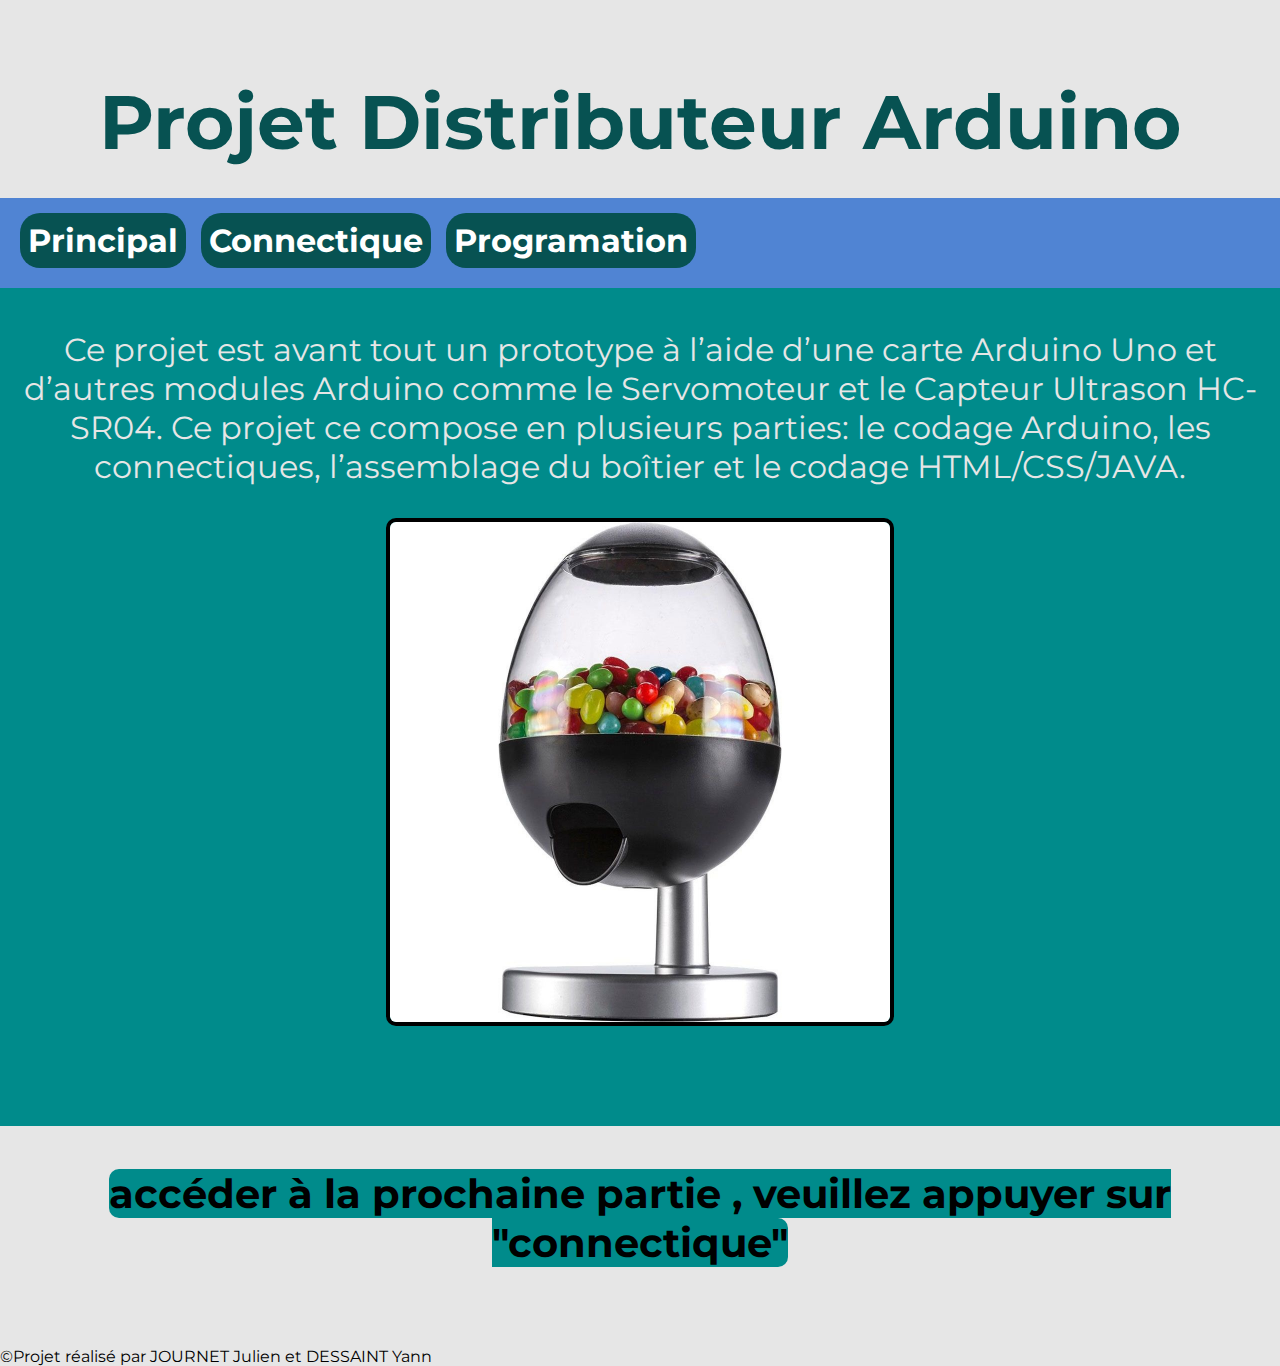
<file: index.html>
<!DOCTYPE html>
<html lang="fr">
<head>
	<meta charset="UTF-8">
	<title>Projet Distributeur Arduino </title>

<link rel="stylesheet" type="text/css" href="style.css">

</head>
<body>
	<header>
	<div 
		 id="Titre"></div>
		<h3> Projet Distributeur Arduino </h3>
	</div>
	<div id=bande>
        <strong>
			<a class = "nav1"   href="projet.html">Principal</a>
			<a class = "nav2"  href="page2.html">Connectique</a>
			<a class = "nav3"  href="page3.html">Programation</a>
		</strong>
	</div>
	</header>
	<section id="Bloc">
		<p class="p1">Ce projet est avant tout un prototype à l’aide d’une carte Arduino Uno et d’autres modules Arduino comme le Servomoteur et le Capteur Ultrason HC-SR04. Ce projet ce compose en plusieurs parties: le codage Arduino, les connectiques, l’assemblage du boîtier et le codage HTML/CSS/JAVA.</p>
		
			<a><img src="fauxdistributeur.jpg" class="img4"></a>
		
			
	</section>
	<footer>
		<h2> <mark> accéder à la prochaine partie , veuillez appuyer sur "connectique"</mark> <p></h2>
		<form>
			
			
		</form>

<span>©Projet réalisé par JOURNET Julien et DESSAINT Yann </span>
</footer>
</body>


</html>
</file>
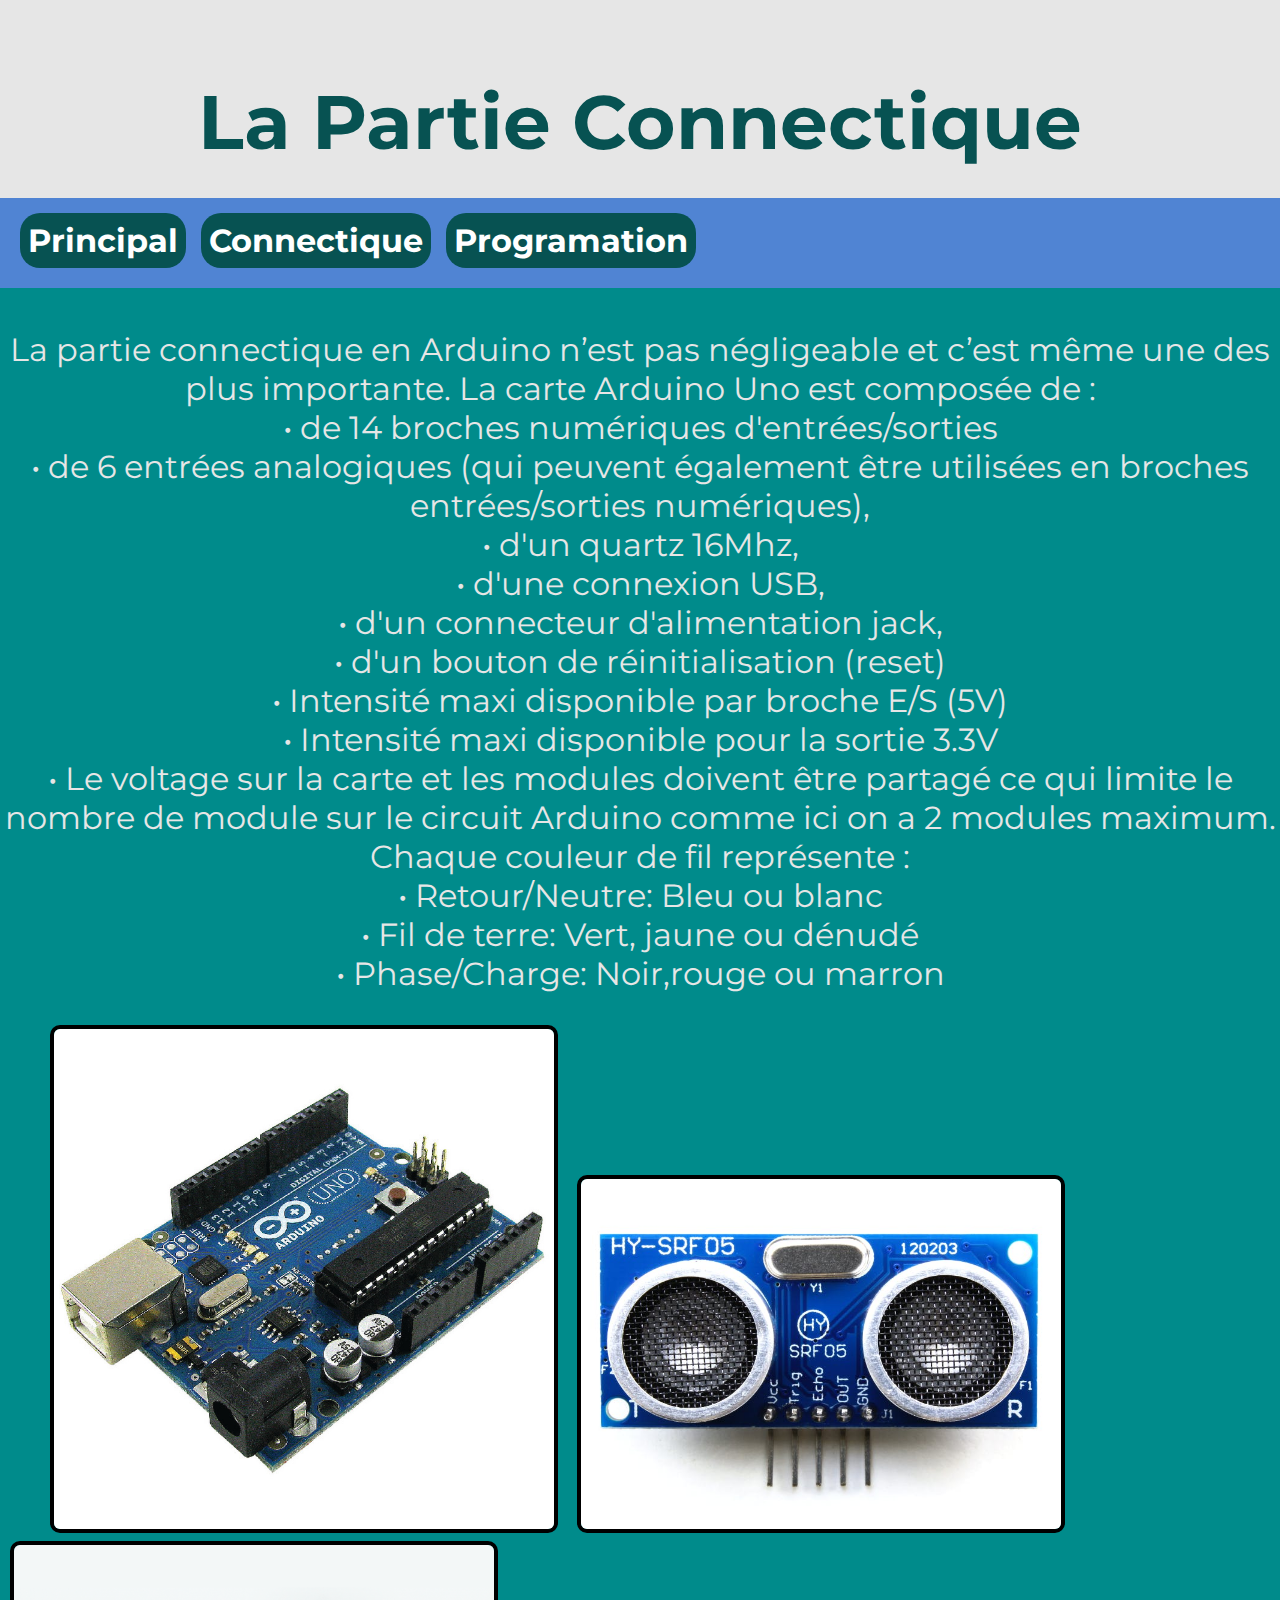
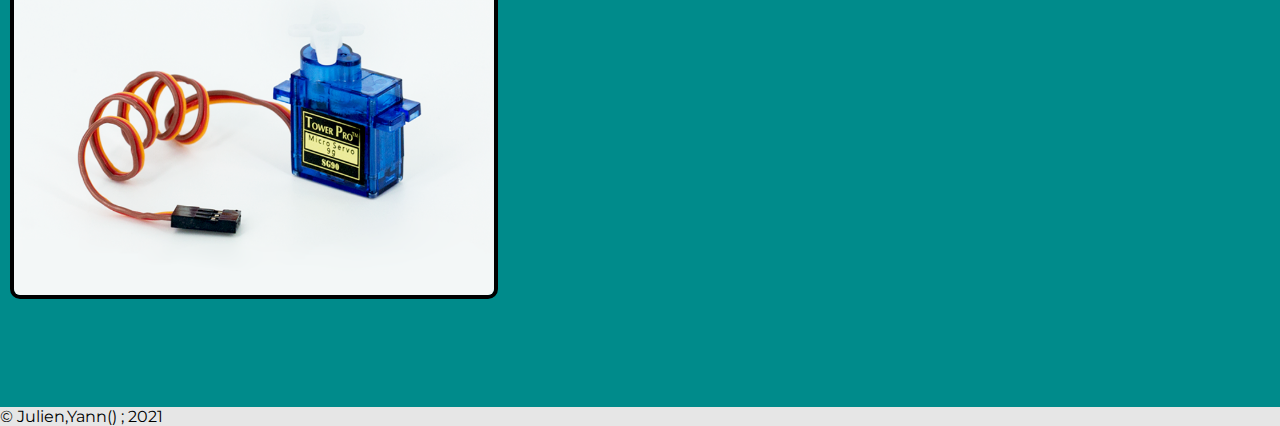
<file: page2.html>
<!DOCTYPE html>
<html lang="fr">
<head>
	<meta charset="UTF-8">
	<title> Projet Distributeur Arduino </title>

<link rel="stylesheet" type="text/css" href="style.css">

</head>
<body>
	<header>
		
	<div 
		 id="Titre"></div>
		<h3>La Partie Connectique</h3>
	</div>
	<div id=bande>
	<strong>
			<a class = "nav1" href="projet.html">Principal</a>
			<a class = "nav2" href="page2.html">Connectique</a>
			<a class = "nav3" href="page3.html">Programation</a>
	</strong>
        </div>
	</header>
	<section id="Bloc" class="block1">
		<p>
			La partie connectique en Arduino n’est pas négligeable et c’est même une des plus importante. La carte Arduino Uno est composée de :<br>

			•	de 14 broches numériques d'entrées/sorties  <br>
			•	de 6 entrées analogiques (qui peuvent également être utilisées en broches entrées/sorties numériques),<br>
			•	d'un quartz 16Mhz,<br>
			•	d'une connexion USB,<br>
			•	d'un connecteur d'alimentation jack,<br>
			•	d'un bouton de réinitialisation (reset)<br>
			•	Intensité maxi disponible par broche E/S (5V)<br>
			•	Intensité maxi disponible pour la sortie 3.3V<br>
			•   Le voltage sur la carte et les modules doivent être partagé ce qui limite le nombre de module sur le circuit Arduino comme ici on a 2 modules maximum. Chaque couleur de fil représente :<br>
			•	Retour/Neutre: Bleu ou blanc<br>
			•	Fil de terre: Vert, jaune ou dénudé<br>
			•	Phase/Charge: Noir,rouge ou marron<br>
			</p>
			<a><img  class="img1"src="carte.jpg" alt="logo2"></a>
			<a><img class="img2" src="capteur.jpg" alt="logo3"></a>
			<a><img class="img2"  src="servo moteur.png" alt="logo4"></a>
		</section>
		<footer>
			<form>
			
			</form>
<div id="deuxiemetrait"></div>
<div id="copyright"></div>
<div id="autre"></div>
<span>© Julien,Yann() ; 2021</span>
</footer>
</body>


</html>
</file>
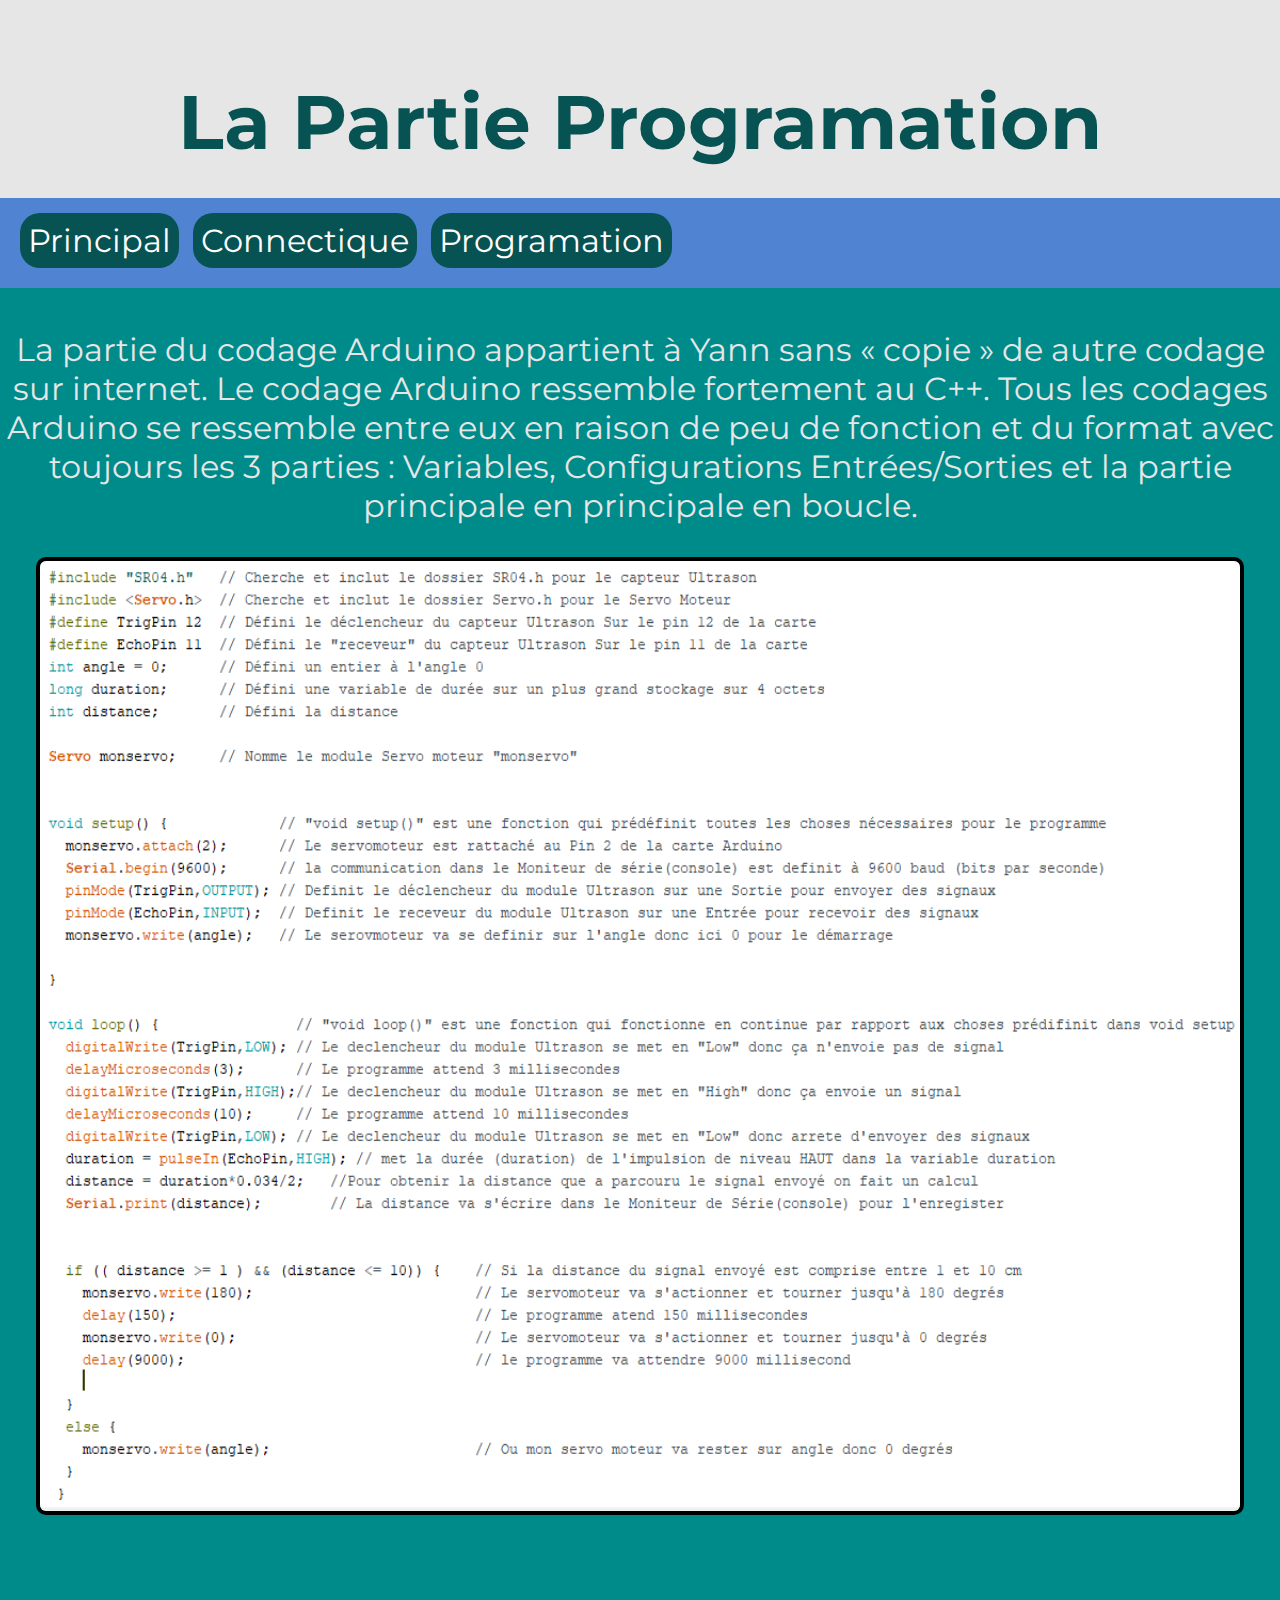
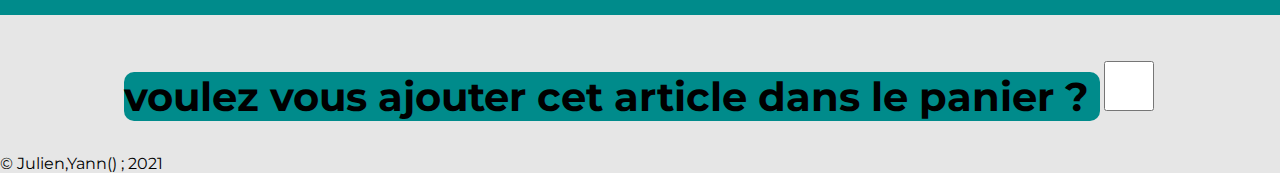
<file: page3.html>
<!DOCTYPE html>
<html lang="fr">
<head>
	<meta charset="UTF-8">
	<title> Projet Distributeur Arduino </title>

<link rel="stylesheet" type="text/css" href="style.css">

</head>
<body>
	<header>
		
	<div 
		 id="Titre"></div>
		<h3>La Partie Programation</h3>
		</div>
	<div id=bande
	<strong>
			<a class = "nav1" href="projet.html">Principal</a>
			<a class = "nav2" href="page2.html">Connectique</a>
			<a class = "nav3" href="page3.html">Programation</a>
	<div/>
	</strong>
	</header>
	<section id="Bloc">
		<p> La partie du codage Arduino appartient à Yann sans « copie » de autre codage sur internet. Le codage Arduino ressemble fortement au C++. Tous les codages Arduino se ressemble entre eux en raison de peu de fonction et du format avec  toujours les 3 parties : Variables, Configurations Entrées/Sorties et la partie principale en principale en boucle.  </p>
			<a><img class="img3" src="Programme.PNG" alt="logo5"></a> </div>
			
		
			
	</section>
	<footer>
		<h2><mark> voulez vous ajouter cet article dans le panier ? </mark><input class="checkbox" type="checkbox"/></h2>
		
<span>© Julien,Yann() ; 2021</span>
</footer>
</body>


</html>
</file>
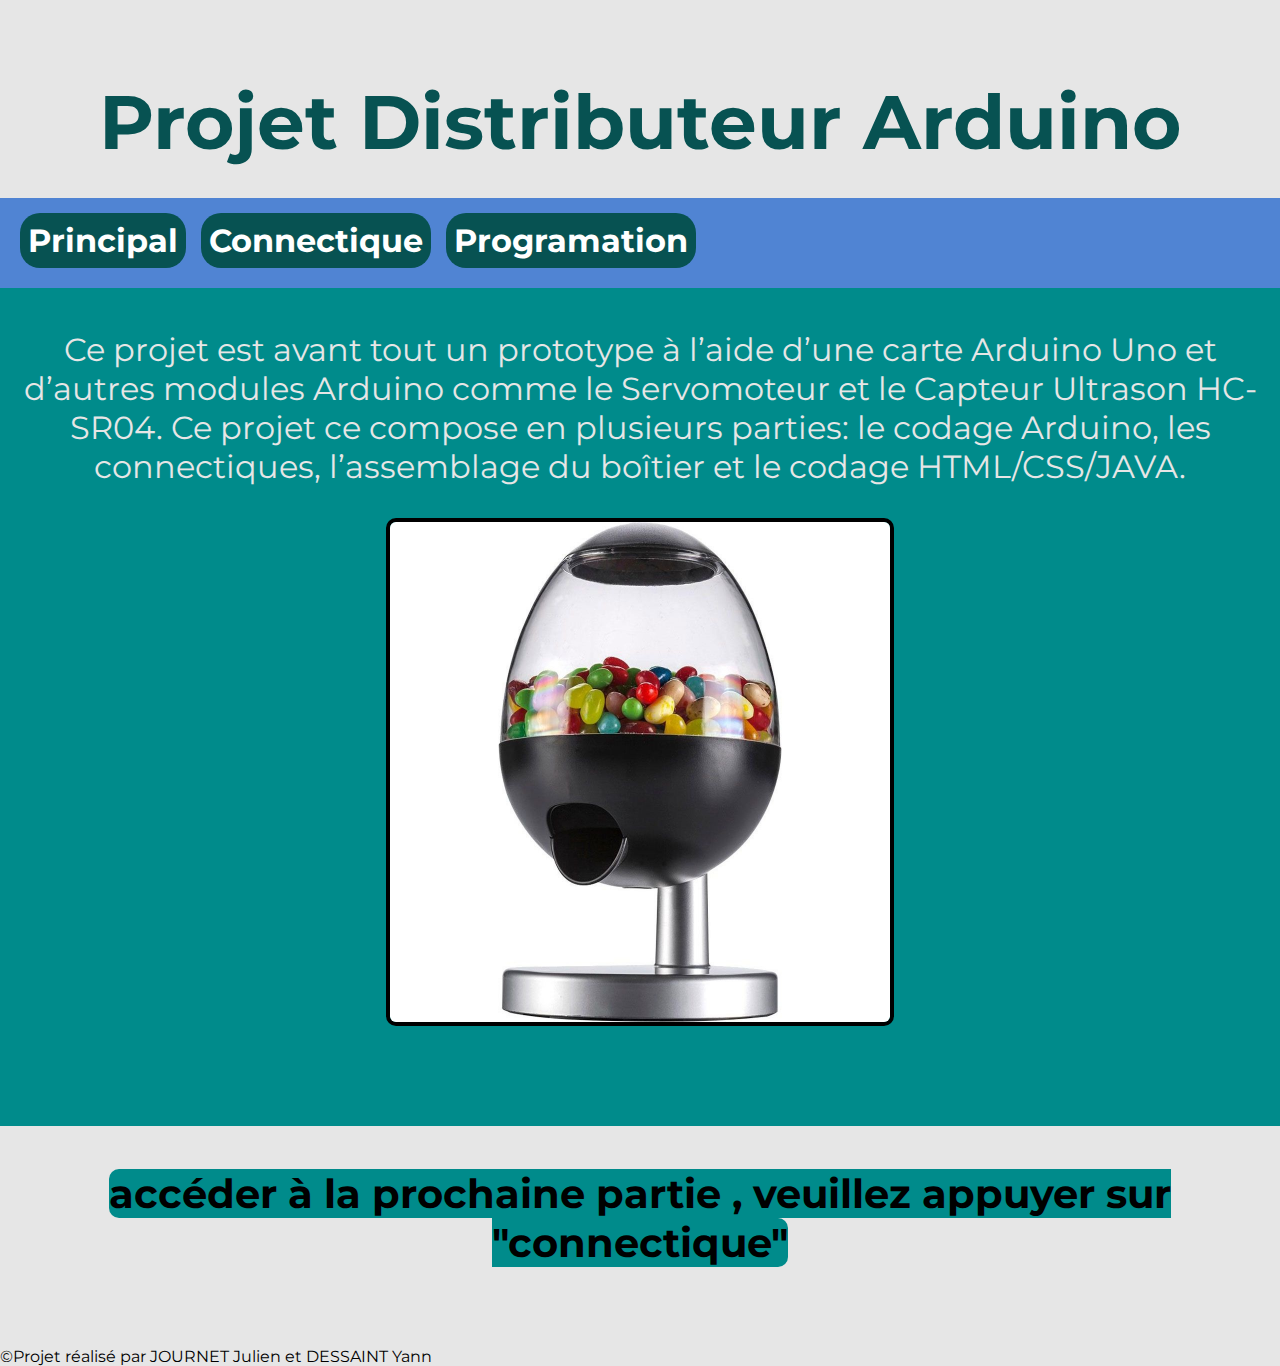
<file: projet.html>
<!DOCTYPE html>
<html lang="fr">
<head>
	<meta charset="UTF-8">
	<title>Projet Distributeur Arduino </title>

<link rel="stylesheet" type="text/css" href="style.css">

</head>
<body>
	<header>
	<div 
		 id="Titre"></div>
		<h3> Projet Distributeur Arduino </h3>
	</div>
	<div id=bande>
        <strong>
			<a class = "nav1"   href="projet.html">Principal</a>
			<a class = "nav2"  href="page2.html">Connectique</a>
			<a class = "nav3"  href="page3.html">Programation</a>
		</strong>
	</div>
	</header>
	<section id="Bloc">
		<p class="p1">Ce projet est avant tout un prototype à l’aide d’une carte Arduino Uno et d’autres modules Arduino comme le Servomoteur et le Capteur Ultrason HC-SR04. Ce projet ce compose en plusieurs parties: le codage Arduino, les connectiques, l’assemblage du boîtier et le codage HTML/CSS/JAVA.</p>
		
			<a><img src="fauxdistributeur.jpg" class="img4"></a>
		
			
	</section>
	<footer>
		<h2> <mark> accéder à la prochaine partie , veuillez appuyer sur "connectique"</mark> <p></h2>
		<form>
			
			
		</form>

<span>©Projet réalisé par JOURNET Julien et DESSAINT Yann </span>
</footer>
</body>


</html>
</file>
<file: style.css>
@import url('https://fonts.googleapis.com/css2?family=Montserrat:wght@200&display=swap');    
    body {
        font-family: 'Montserrat', sans-serif;
        background: #e6e6e6;
        padding: 0;
        margin: 0;
    }
    
    li {
        list-style-type: none;

    }

    h2{
        color: rgb(0, 0, 0);
        text-transform: none;
        text-align: center;
        padding-top : 10px;
        font-size: 2.5em;
    }
    
    a {
        text-decoration: none;
        color: rgb(255, 255, 255);
        font-size: 2em;
    }
    
    .nav1{
    display: inline-block;
    padding:8px;
    background-color:rgb(7, 82, 82);
    margin-left:20px;
    margin-bottom: 20px;
    margin-top: 15px;
    border-radius: 20px;
    
    }
    .nav2{
        display: inline-block;
        padding:8px;
        background-color: rgb(7, 82, 82);
        margin-left:10px;
        margin-bottom: 20px;
        margin-top: 15px;
        border-radius: 20px;
      
    
        }
    .nav3{
    display: inline-block;
    padding:8px;
    background-color:rgb(7, 82, 82);
    margin-left:10px;
    margin-bottom: 20px;
    margin-top: 15px;
    border-radius: 20px;
}

h1 {
    text-transform: none;
    text-align: center;
    color: rgb(224, 224, 224);
    font-family:'Gill Sans', 'Gill Sans MT', Calibri, 'Trebuchet MS', sans-serif
    
}

.Titre{
    height: 50px;
    width: 50%;
    margin: 10px auto;
    background-color: darkcyan;
}
 
    
    #Bloc{
        background-color: darkcyan;
        padding: 10px 0px 100px;
    }
    
    #textIntro {
        padding: 0px 15%;

    }
    h3{
        text-align: center;
        color: rgb(7, 82, 82);
        font-size: 2cm;
 
        margin-bottom: 30px;
    }

    #image2{
        text-align: center;
    }

    .logo2{
        margin-left: auto;
        margin-right: auto;
        width: auto;
        height: 300px;
    }
    input.checkbox{
        width: 50px;
        height: 50px;
    }

    h4{
        text-align: center;
    }

    p{
        font-size: 2em;
        color:#e6e6e6;
        text-align: center;

    }
    .p1{
        font-size: 2em;
        color:#e6e6e6;
        text-align: center;

    }
    .img1{
        text-align: left;
      
        margin-left: 50px;
        margin-right: 5px;
        width: 500px;
        height: 500px ;
        border-radius: 10px;
        border: 4px solid rgb(0, 0, 0)
    }
    .img2{
      
        margin-left: 10px;
        margin-right: 10px;
        width: 480px;
        height: 350px ;
        border-radius: 10px;
        border: 4px solid rgb(0, 0, 0)
        

    }
    .img3{
        text-align: center;
        display: block;
        margin-left: auto;
        margin-right: auto;
        width: 1200px;
        height: 950px ;
        border-radius: 10px;
        border: 4px solid rgb(0, 0, 0)
        

    }
    .img4{
        text-align: center;
        display: block;
        margin-left: auto;
        margin-right: auto;
        width: 500px;
        height: 500px ;
        border-radius: 10px;
        border: 4px solid rgb(0, 0, 0)
    }
    .barre1{
        margin:10px;
    }
    mark{
        background-color: darkcyan;
        border-radius: 10px;
    }
#bande{
    background-color: rgb(80, 132, 211);
    padding: 10px 0px px;

}
</file>
